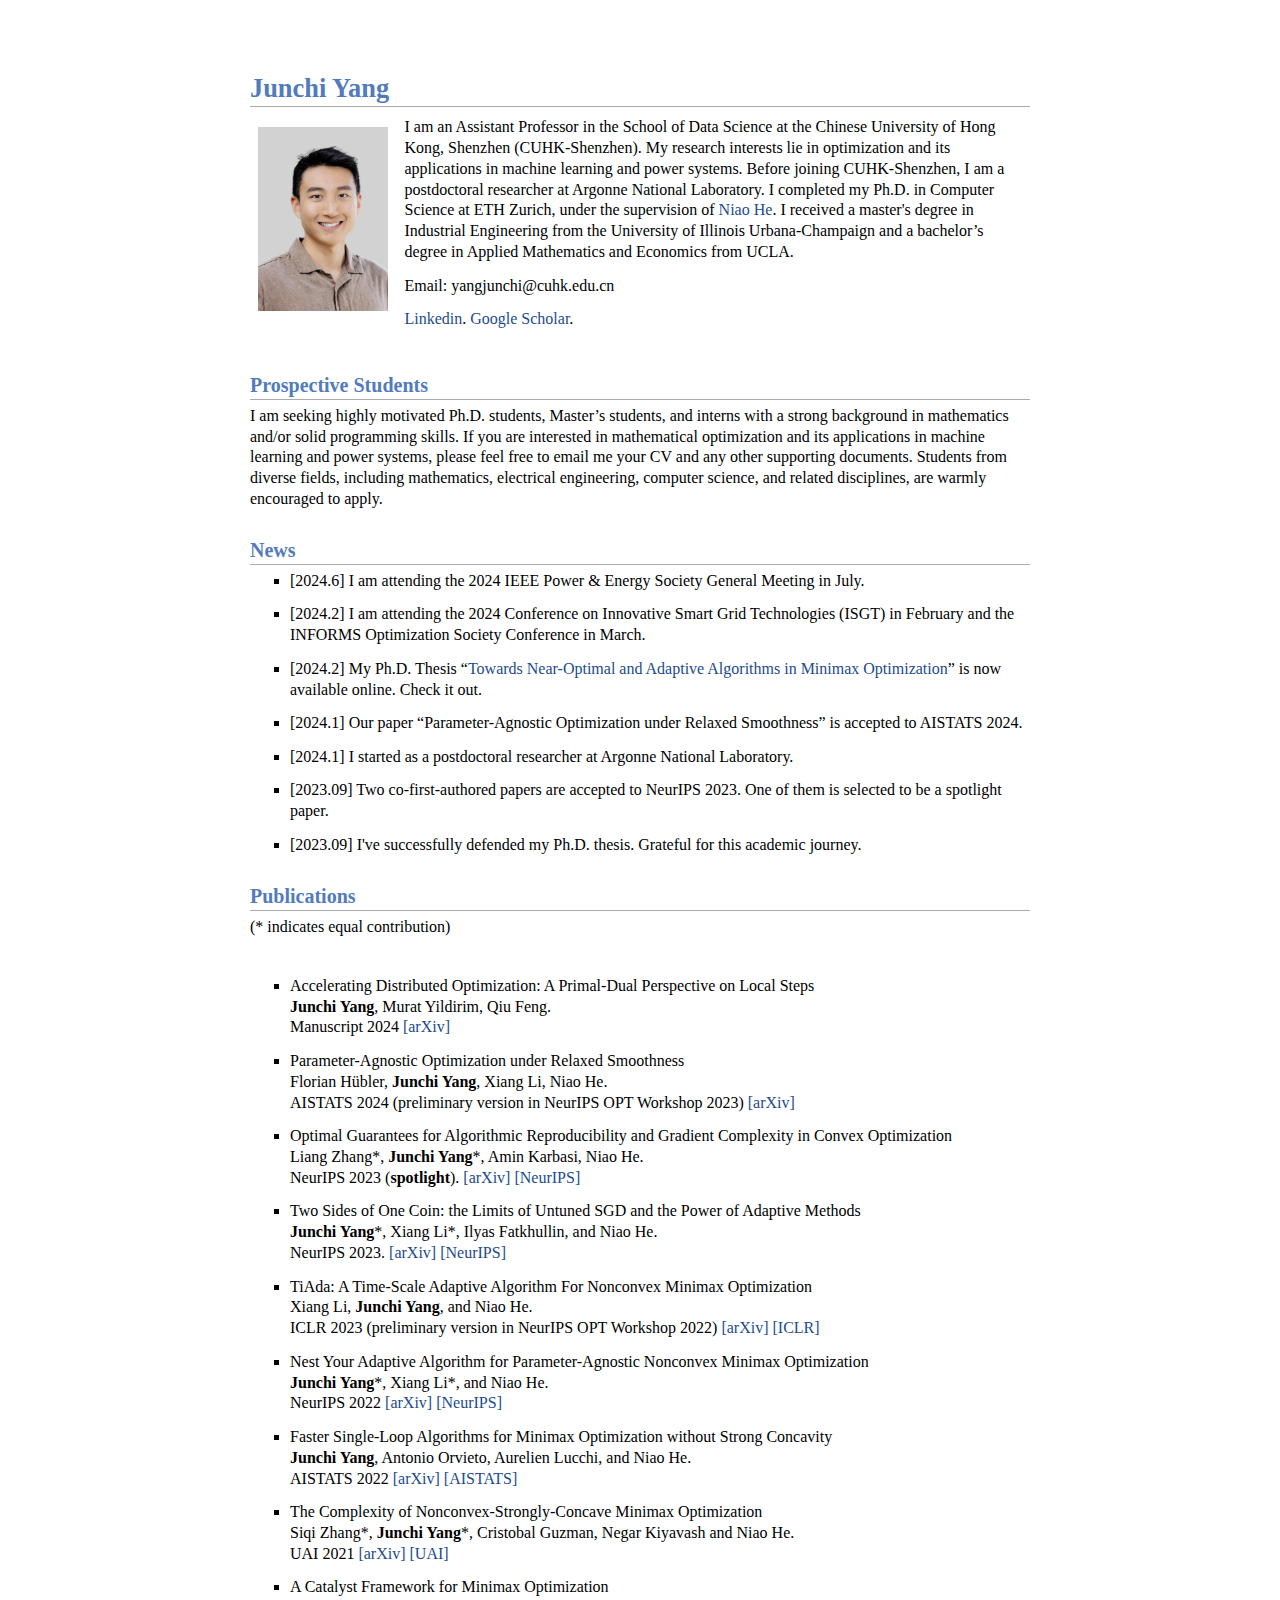
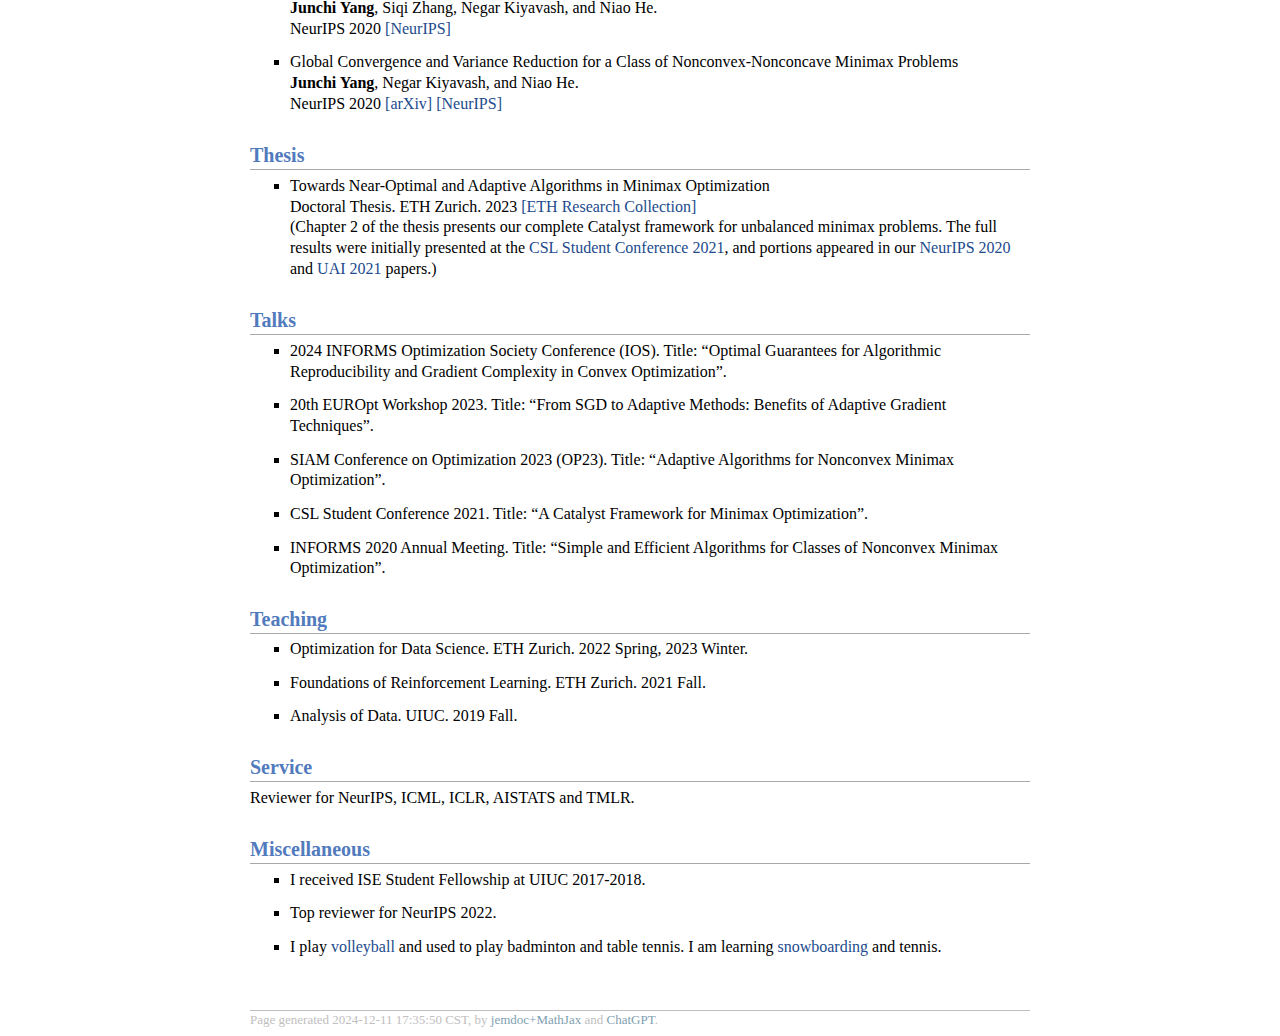
<file: index.html>
<!DOCTYPE html PUBLIC "-//W3C//DTD XHTML 1.1//EN"
  "http://www.w3.org/TR/xhtml11/DTD/xhtml11.dtd">
<html xmlns="http://www.w3.org/1999/xhtml" xml:lang="en">
<head>
<meta name="generator" content="jemdoc, see http://jemdoc.jaboc.net/" />
<meta http-equiv="Content-Type" content="text/html;charset=utf-8" />
<link rel="stylesheet" href="jemdoc.css" type="text/css" />
<title></title>
</head>
<body>
<div id="layout-content">
<h1>Junchi Yang </h1>
<table class="imgtable"><tr><td>
<img src="junchi.jpg" alt="alt text" width="130px" height="183.5" />&nbsp;</td>
<td align="left"><p>I am an Assistant Professor in the School of Data Science at the Chinese University of Hong Kong, Shenzhen (CUHK-Shenzhen). My research interests lie in optimization and its applications in machine learning and power systems. Before joining CUHK-Shenzhen, I am a postdoctoral researcher at Argonne National Laboratory. I completed my Ph.D. in Computer Science at ETH Zurich, under the supervision of <a href="https://odi.inf.ethz.ch/niaohe" target=&ldquo;blank&rdquo;>Niao He</a>. I received a master's degree in Industrial Engineering from the University of Illinois Urbana-Champaign and a bachelor’s degree in Applied Mathematics and Economics from UCLA.
</p>
<p>Email: yangjunchi@cuhk.edu.cn
</p>
<p><a href="https://www.linkedin.com/in/junchi-yang-455206b0/" target=&ldquo;blank&rdquo;>Linkedin</a>. <a href="https://scholar.google.com/citations?user=Av7wBOQAAAAJ&amp;hl=en/" target=&ldquo;blank&rdquo;>Google Scholar</a>.
</p>
</td></tr></table>
<h2>Prospective Students</h2>
<p>I am seeking highly motivated Ph.D. students, Master’s students, and interns with a strong background in mathematics and/or solid programming skills. If you are interested in mathematical optimization and its applications in machine learning and power systems, please feel free to email me your CV and any other supporting documents. Students from diverse fields, including mathematics, electrical engineering, computer science, and related disciplines, are warmly encouraged to apply. 
</p>
<h2>News</h2>
<ul>
<li><p>[2024.6] I am attending the 2024 IEEE Power &amp; Energy Society General Meeting in July.
</p>
</li>
</ul>
<ul>
<li><p>[2024.2] I am attending the 2024 Conference on Innovative Smart Grid Technologies (ISGT) in February and the INFORMS Optimization Society Conference in March.
</p>
</li>
</ul>
<ul>
<li><p>[2024.2] My Ph.D. Thesis &ldquo;<a href="https://www.research-collection.ethz.ch/handle/20.500.11850/658589" target=&rdquo;blank&ldquo;>Towards Near-Optimal and Adaptive Algorithms in Minimax Optimization</a>&rdquo; is now available online. Check it out.
</p>
</li>
</ul>
<ul>
<li><p>[2024.1] Our paper &ldquo;Parameter-Agnostic Optimization under Relaxed Smoothness&rdquo; is accepted to AISTATS 2024. 
</p>
</li>
</ul>
<ul>
<li><p>[2024.1] I started as a postdoctoral researcher at Argonne National Laboratory.
</p>
</li>
</ul>
<ul>
<li><p>[2023.09] Two co-first-authored papers are accepted to NeurIPS 2023. One of them is selected to be a spotlight paper. 
</p>
</li>
</ul>
<ul>
<li><p>[2023.09] I've successfully defended my Ph.D. thesis. Grateful for this academic journey.
</p>
</li>
</ul>
<h2>Publications </h2>
<p>(* indicates equal contribution) 
</p>
<p><br />
</p>
<ul>
<li><p>Accelerating Distributed Optimization: A Primal-Dual Perspective on Local Steps<br />
<b>Junchi Yang</b>, Murat Yildirim, Qiu Feng.<br />
Manuscript 2024 <a href="https://arxiv.org/pdf/2407.02689" target=&ldquo;blank&rdquo;>[arXiv]</a> 
</p>
</li>
</ul>
<ul>
<li><p>Parameter-Agnostic Optimization under Relaxed Smoothness<br />
Florian Hübler, <b>Junchi Yang</b>, Xiang Li, Niao He.<br />
AISTATS 2024 (preliminary version in NeurIPS OPT Workshop 2023) <a href="https://arxiv.org/pdf/2311.03252.pdf" target=&ldquo;blank&rdquo;>[arXiv]</a> 
</p>
</li>
</ul>
<ul>
<li><p>Optimal Guarantees for Algorithmic Reproducibility and Gradient Complexity in Convex Optimization<br />
Liang Zhang*, <b>Junchi Yang</b>*, Amin Karbasi, Niao He.<br />
NeurIPS 2023 (<b>spotlight</b>). <a href="https://arxiv.org/pdf/2310.17759.pdf" target=&ldquo;blank&rdquo;>[arXiv]</a>  <a href="https://proceedings.neurips.cc/paper_files/paper/2023/hash/38c5feed4b72c96f6cf925ccc9832ecf-Abstract-Conference.html" target=&ldquo;blank&rdquo;>[NeurIPS]</a>
</p>
</li>
</ul>
<ul>
<li><p>Two Sides of One Coin: the Limits of Untuned SGD and the Power of Adaptive Methods<br />
<b>Junchi Yang</b>*, Xiang Li*, Ilyas Fatkhullin, and Niao He.<br />
NeurIPS 2023. <a href="https://arxiv.org/pdf/2305.12475.pdf" target=&ldquo;blank&rdquo;>[arXiv]</a>  <a href="https://proceedings.neurips.cc/paper_files/paper/2023/hash/eb1a323fa10d4102ff13422476a744ff-Abstract-Conference.html" target=&ldquo;blank&rdquo;>[NeurIPS]</a>
</p>
</li>
</ul>
<ul>
<li><p>TiAda: A Time-Scale Adaptive Algorithm For Nonconvex Minimax Optimization<br />
Xiang Li, <b>Junchi Yang</b>, and Niao He.<br />
ICLR 2023 (preliminary version in NeurIPS OPT Workshop 2022) <a href="https://arxiv.org/pdf/2210.17478.pdf" target=&ldquo;blank&rdquo;>[arXiv]</a>   <a href="https://openreview.net/pdf?id=zClyiZ5V6sL" target=&ldquo;blank&rdquo;>[ICLR]</a>
</p>
</li>
</ul>
<ul>
<li><p>Nest Your Adaptive Algorithm for Parameter-Agnostic Nonconvex Minimax Optimization<br />
<b>Junchi Yang</b>*,  Xiang Li*, and Niao He.<br />
NeurIPS 2022 <a href="https://arxiv.org/abs/2206.00743" target=&ldquo;blank&rdquo;>[arXiv]</a>  <a href="https://proceedings.neurips.cc/paper_files/paper/2022/hash/488b8db9ec118c3d750c34d1812a5a3a-Abstract-Conference.html" target=&ldquo;blank&rdquo;>[NeurIPS]</a>
</p>
</li>
</ul>
<ul>
<li><p>Faster Single-Loop Algorithms for Minimax Optimization without Strong Concavity<br />
<b>Junchi Yang</b>, Antonio Orvieto, Aurelien Lucchi, and Niao He.<br />
AISTATS 2022 <a href="https://arxiv.org/abs/2112.05604" target=&ldquo;blank&rdquo;>[arXiv]</a> <a href="https://proceedings.mlr.press/v151/yang22b.html" target=&ldquo;blank&rdquo;>[AISTATS]</a>
</p>
</li>
</ul>
<ul>
<li><p>The Complexity of Nonconvex-Strongly-Concave Minimax Optimization<br />
Siqi Zhang*,  <b>Junchi Yang</b>*, Cristobal Guzman, Negar Kiyavash and Niao He.<br />
UAI 2021 <a href="https://arxiv.org/abs/2103.15888" target=&ldquo;blank&rdquo;>[arXiv]</a> <a href="https://www.auai.org/uai2021/pdf/uai2021.205.pdf" target=&ldquo;blank&rdquo;>[UAI]</a>
</p>
</li>
</ul>
<ul>
<li><p>A Catalyst Framework for Minimax Optimization<br />
<b>Junchi Yang</b>, Siqi Zhang, Negar Kiyavash, and Niao He.<br />
NeurIPS 2020 <a href="https://proceedings.neurips.cc/paper/2020/hash/3db54f5573cd617a0112d35dd1e6b1ef-Abstract.html" target=&ldquo;blank&rdquo;>[NeurIPS]</a>
</p>
</li>
</ul>
<ul>
<li><p>Global Convergence and Variance Reduction for a Class of Nonconvex-Nonconcave Minimax Problems<br />
<b>Junchi Yang</b>, Negar Kiyavash, and Niao He.<br />
NeurIPS 2020 <a href="https://arxiv.org/abs/2002.09621" target=&ldquo;blank&rdquo;>[arXiv]</a> <a href="https://proceedings.neurips.cc/paper/2020/hash/0cc6928e741d75e7a92396317522069e-Abstract.html" target=&ldquo;blank&rdquo;>[NeurIPS]</a>
</p>
</li>
</ul>
<h2>Thesis</h2>
<ul>
<li><p>Towards Near-Optimal and Adaptive Algorithms in Minimax Optimization<br />
Doctoral Thesis. ETH Zurich. 2023 <a href="https://www.research-collection.ethz.ch/bitstream/handle/20.500.11850/658589/PhD_Thesis_twosided.pdf?sequence=1" target=&ldquo;blank&rdquo;>[ETH Research Collection]</a><br />
(Chapter 2 of the thesis presents our complete Catalyst framework for unbalanced minimax problems. The full results were initially presented at the <a href="https://publish.illinois.edu/csl-student-conference-2021/program/technical-sessions/control-systems-and-reinforcement-learning/" target=&ldquo;blank&rdquo;>CSL Student Conference 2021</a>, and portions appeared in our <a href="https://proceedings.neurips.cc/paper/2020/hash/3db54f5573cd617a0112d35dd1e6b1ef-Abstract.html" target=&ldquo;blank&rdquo;>NeurIPS 2020</a> and <a href="https://www.auai.org/uai2021/pdf/uai2021.205.pdf" target=&ldquo;blank&rdquo;>UAI 2021</a> papers.)
</p>
</li>
</ul>
<h2>Talks</h2>
<ul>
<li><p>2024 INFORMS Optimization Society Conference (IOS). Title: &ldquo;Optimal Guarantees for Algorithmic Reproducibility and Gradient Complexity in Convex Optimization&rdquo;.
</p>
</li>
</ul>
<ul>
<li><p>20th EUROpt Workshop 2023. Title: &ldquo;From SGD to Adaptive Methods: Benefits of Adaptive Gradient Techniques&rdquo;.
</p>
</li>
</ul>
<ul>
<li><p>SIAM Conference on Optimization 2023 (OP23). Title: &ldquo;Adaptive Algorithms for Nonconvex Minimax Optimization&rdquo;.
</p>
</li>
</ul>
<ul>
<li><p>CSL Student Conference 2021. Title: &ldquo;A Catalyst Framework for Minimax Optimization&rdquo;.
</p>
</li>
</ul>
<ul>
<li><p>INFORMS 2020 Annual Meeting. Title: &ldquo;Simple and Efficient Algorithms for Classes of Nonconvex Minimax Optimization&rdquo;.
</p>
</li>
</ul>
<h2>Teaching</h2>
<p>
</p>
<ul>
<li><p>Optimization for Data Science. ETH Zurich. 2022 Spring, 2023 Winter.
</p>
</li>
</ul>
<ul>
<li><p>Foundations of Reinforcement Learning. ETH Zurich. 2021 Fall.
</p>
</li>
</ul>
<ul>
<li><p>Analysis of Data. UIUC. 2019 Fall. 
</p>
</li>
</ul>
<h2>Service</h2>
<p>Reviewer for NeurIPS, ICML, ICLR, AISTATS and TMLR.
</p>
<h2>Miscellaneous</h2>
<ul>
<li><p>I received ISE Student Fellowship at UIUC 2017-2018. 
</p>
</li>
</ul>
<ul>
<li><p>Top reviewer for NeurIPS 2022.
</p>
</li>
</ul>
<ul>
<li><p>I play <a href="https://raw.githubusercontent.com/Junchi-Michael-Yang/Junchi-Michael-Yang.github.io/main/volleyball2.jpg" target=&ldquo;blank&rdquo;>volleyball</a> and used to play badminton and table tennis. I am learning <a href="https://raw.githubusercontent.com/Junchi-Michael-Yang/Junchi-Michael-Yang.github.io/main/snowboarding.JPG" target=&ldquo;blank&rdquo;>snowboarding</a> and tennis.
</p>
</li>
</ul>
<div id="footer">
<div id="footer-text">
Page generated 2024-12-11 17:35:50 CST, by <a href="https://github.com/wsshin/jemdoc_mathjax" target="blank">jemdoc+MathJax</a> and <a href="https://openai.com/blog/chatgpt">ChatGPT</a>.
</div>
</div>
</div>
</body>
</html>
</file>
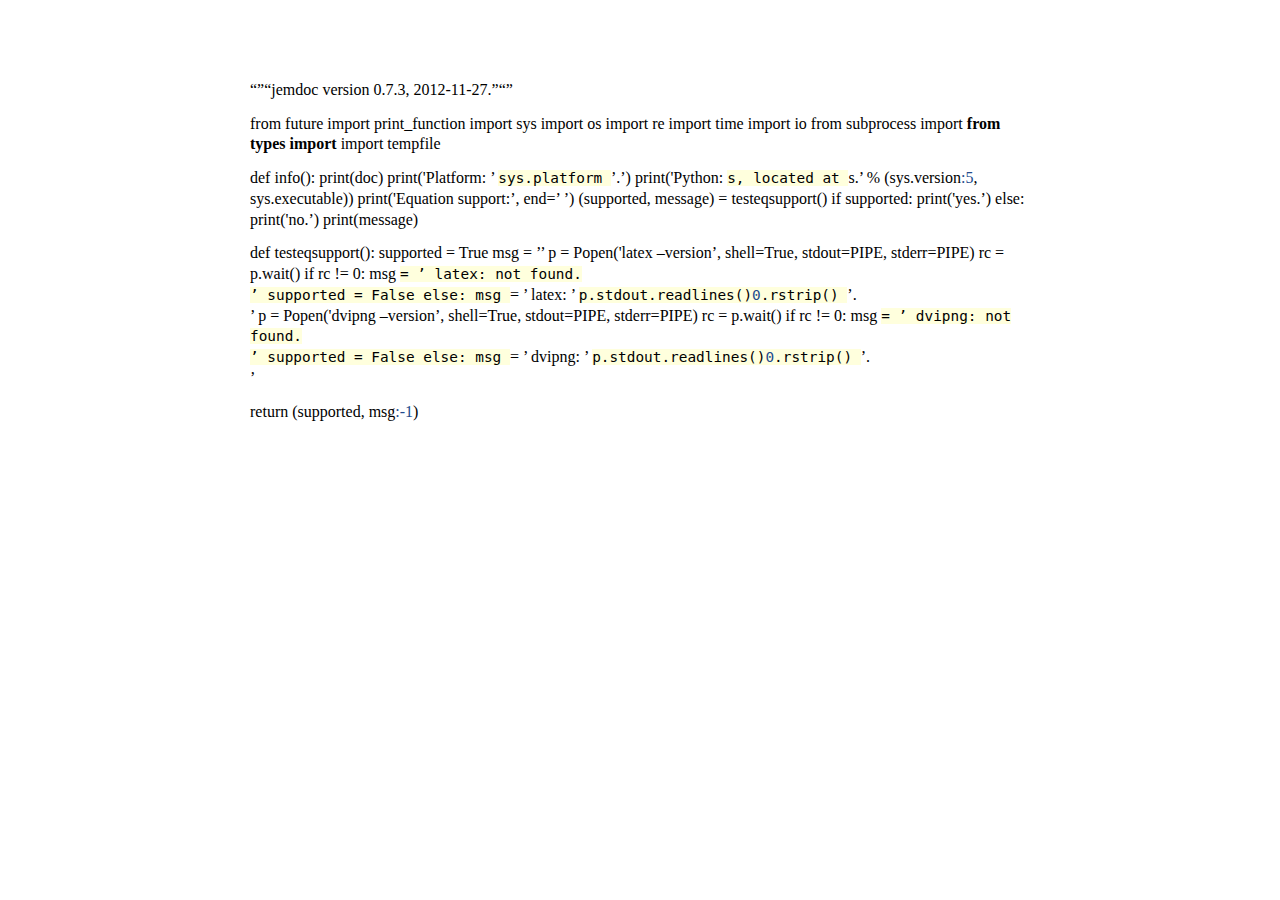
<file: jemdoc.html>
<!DOCTYPE html PUBLIC "-//W3C//DTD XHTML 1.1//EN"
  "http://www.w3.org/TR/xhtml11/DTD/xhtml11.dtd">
<html xmlns="http://www.w3.org/1999/xhtml" xml:lang="en">
<head>
<meta name="generator" content="jemdoc, see http://jemdoc.jaboc.net/" />
<meta http-equiv="Content-Type" content="text/html;charset=utf-8" />
<link rel="stylesheet" href="jemdoc.css" type="text/css" />
<title></title>
</head>
<body>
<div id="layout-content">
<p>&ldquo;&rdquo;&ldquo;jemdoc version 0.7.3, 2012-11-27.&rdquo;&ldquo;&rdquo;
</p>
<p>from <u></u>future<u></u> import print_function
import sys
import os
import re
import time
import io
from subprocess import <b>
from types import </b>
import tempfile
</p>
<p>def info():
print(<u></u>doc<u></u>)
print('Platform: &rsquo; <tt> sys.platform </tt> &rsquo;.&rsquo;)
print('Python: <tt>s, located at </tt>s.&rsquo; % (sys.version<a href=":5" target=&ldquo;blank&rdquo;>:5</a>, sys.executable))
print('Equation support:&rsquo;, end=&rsquo; &rsquo;)
(supported, message) = testeqsupport()
if supported:
print('yes.&rsquo;)
else:
print('no.&rsquo;)
print(message)
</p>
<p>def testeqsupport():
supported = True
msg = &rsquo;&rsquo;
p = Popen('latex &ndash;version&rsquo;, shell=True, stdout=PIPE, stderr=PIPE)
rc = p.wait()
if rc != 0:
msg <tt>= &rsquo;  latex: not found.<br />&rsquo;
supported = False
else:
msg </tt>= &rsquo;  latex: &rsquo; <tt> p.stdout.readlines()<a href="0" target=&ldquo;blank&rdquo;>0</a>.rstrip() </tt> &rsquo;.<br />&rsquo;
p = Popen('dvipng &ndash;version&rsquo;, shell=True, stdout=PIPE, stderr=PIPE)
rc = p.wait()
if rc != 0:
msg <tt>= &rsquo;  dvipng: not found.<br />&rsquo;
supported = False
else:
msg </tt>= &rsquo;  dvipng: &rsquo; <tt> p.stdout.readlines()<a href="0" target=&ldquo;blank&rdquo;>0</a>.rstrip() </tt> &rsquo;.<br />&rsquo;
</p>
<p>return (supported, msg<a href=":-1" target=&ldquo;blank&rdquo;>:-1</a>)
</p>
</file>
<file: jemdoc.css>
/* Default css file for jemdoc. */

table#tlayout {
	border: none;
	border-collapse: separate;
	background: white;
}

body {
	background: white;
	font-family: Georgia, serif;
	padding-bottom: 8px;
	margin: 10; 
}

#layout-menu {
	background: #f6f6f6;
	border: 1px solid #dddddd;
	padding-top: 0.5em;
	padding-left: 8px;
	padding-right: 8px;
	font-size: 1.0em;
	width: auto;
	white-space: nowrap;
	text-align: left;
	vertical-align: top;
}

#layout-menu td {
	background: #f4f4f4;
	vertical-align: top;
}

#layout-content {
	padding-top: 5.0em;
	padding-left: 5.0em;
	padding-right: 5.0em;
	border: none;
	background: white;
	text-align: left;
	vertical-align: top;
}

#layout-menu a {
	line-height: 1.5em;
	margin-left: 0.5em;
}

tt {
	background: #ffffdd;
}

pre, tt {
	font-size: 90%;
	font-family: monaco, monospace;
}

a, a > tt {
	color: #224b8d;
	text-decoration: none;
}

a:hover {
	border-bottom: 1px gray dotted;
}

#layout-menu a.current:link, #layout-menu a.current:visited {
	color: #022b6d;
	border-bottom: 1px gray solid;
}
#layout-menu a:link, #layout-menu a:visited, #layout-menu a:hover {
	color: #527bbd;
	text-decoration: none;
}
#layout-menu a:hover {
	text-decoration: none;
}

div.menu-category {
	border-bottom: 1px solid gray;
	margin-top: 0.8em;
	padding-top: 0.2em;
	padding-bottom: 0.1em;
	font-weight: bold;
}

div.menu-item {
	padding-left: 16px;
	text-indent: -16px;
}

div#toptitle {
	padding-bottom: 0.2em;
	margin-bottom: 1.5em;
	border-bottom: 3px double gray;
}

/* Reduce space if we begin the page with a title. */
div#toptitle + h2, div#toptitle + h3 {
	margin-top: -0.7em;
}

div#subtitle {
	margin-top: 0.0em;
	margin-bottom: 0.0em;
	padding-top: 0em;
	padding-bottom: 0.1em;
}

em {
	font-style: italic;
}

strong {
	font-weight: bold;
}


h1, h2, h3 {
	color: #527bbd;
	margin-top: 0.7em;
	margin-bottom: 0.3em;
	padding-bottom: 0.2em;
	line-height: 1.0;
	padding-top: 0.5em;
	border-bottom: 1px solid #aaaaaa;
}

h1 {
	font-size: 165%;
}

h2 {
	padding-top: 0.8em;
	font-size: 125%;
}

h2 + h3 {
	padding-top: 0.2em;
}

h3 {
	font-size: 110%;
	border-bottom: none;
}

p {
	margin-top: 0.0em;
	margin-bottom: 0.8em;
	padding: 0;
	line-height: 1.3;
}

pre {
	padding: 0;
	margin: 0;
}

div#footer {
	font-size: small;
	border-top: 1px solid #c0c0c0;
	padding-top: 0.1em;
	margin-top: 4.0em;
	color: #c0c0c0;
}

div#footer a {
	color: #80a0b0;
}

div#footer-text {
	float: left;
	padding-bottom: 8px;
}

ul, ol, dl {
	margin-top: 0.2em;
	padding-top: 0;
	margin-bottom: 0.8em;
}

dt {
	margin-top: 0.5em;
	margin-bottom: 0;
}

dl {
	margin-left: 20px;
}

dd {
	color: #222222;
}

dd > *:first-child {
	margin-top: 0;
}

ul {
	list-style-position: outside;
	list-style-type: square;
}

p + ul, p + ol {
	margin-top: -0.5em;
}

li ul, li ol {
	margin-top: -0.3em;
}

ol {
	list-style-position: outside;
	list-style-type: decimal;
}

li p, dd p {
	margin-bottom: 0.3em;
}


ol ol {
	list-style-type: lower-alpha;
}

ol ol ol {
	list-style-type: lower-roman;
}

p + div.codeblock {
	margin-top: -0.6em;
}

div.codeblock, div.infoblock {
	margin-right: 0%;
	margin-top: 1.2em;
	margin-bottom: 1.3em;
}

div.blocktitle {
	font-weight: bold;
	color: #cd7b62;
	margin-top: 1.2em;
	margin-bottom: 0.1em;
}

div.blockcontent {
	border: 1px solid silver;
	padding: 0.3em 0.5em;
}

div.infoblock > div.blockcontent {
	background: #ffffee;
}

div.blockcontent p + ul, div.blockcontent p + ol {
	margin-top: 0.4em;
}

div.infoblock p {
	margin-bottom: 0em;
}

div.infoblock li p, div.infoblock dd p {
	margin-bottom: 0.5em;
}

div.infoblock p + p {
	margin-top: 0.8em;
}

div.codeblock > div.blockcontent {
	background: #f6f6f6;
}

span.pycommand {
	color: #000070;
}

span.statement {
	color: #008800;
}
span.builtin {
	color: #000088;
}
span.special {
	color: #990000;
}
span.operator {
	color: #880000;
}
span.error {
	color: #aa0000;
}
span.comment, span.comment > *, span.string, span.string > * {
	color: #606060;
}

@media print {
	#layout-menu {
		display: none;
	}

}

#fwtitle {
	margin: 2px;
}

#fwtitle #toptitle {
	padding-left: 0.5em;
	margin-bottom: 0.5em;
}

#layout-content h1:first-child, #layout-content h2:first-child, #layout-content h3:first-child {
	margin-top: -0.7em;
}

div#toptitle h1, #layout-content div#toptitle h1 {
	margin-bottom: 0.0em;
	padding-bottom: 0.1em;
	padding-top: 0;
	margin-top: 0.5em;
	border-bottom: none;
}

img.eq {
	padding: 0;
	padding-left: 0.1em;
	padding-right: 0.1em;
	margin: 0;
}

img.eqwl {
	padding-left: 2em;
	padding-top: 0.6em;
	padding-bottom: 0.2em;
	margin: 0;
}

table {
	border: 2px solid black;
	border-collapse: collapse;
}

td {
	padding: 2px;
	padding-left: 0.5em;
	padding-right: 0.5em;
	text-align: center;
	border: 1px solid gray;
}

table + table {
	margin-top: 1em;
}

tr.heading {
	font-weight: bold;
	border-bottom: 2px solid black;
}

img {
	border: none;
}

table.imgtable, table.imgtable td {
	border: none;
	text-align: left;
}




/* Add wider edge on both sides */
body {
    max-width: 940px;
    margin: 0 auto;
}

/* Make website responsive */
@media only screen and (max-width: 768px) {
    /* Adjust font size for smaller screens */
    body {
        font-size: 16px;
    }

    /* Reduce padding for smaller screens */
    #layout-menu {
        padding-right: 10px;
    }
    #layout-content {
        padding-left: 0.5em;
        padding-right: 0.5em;
    }

    /* Adjust layout for smaller screens */
    #layout-menu {
        display: block;
        width: 100%;
    }
    #layout-menu td {
        display: block;
        width: 100%;
    }
}

.color-red {
    color: red;
}
</file>
